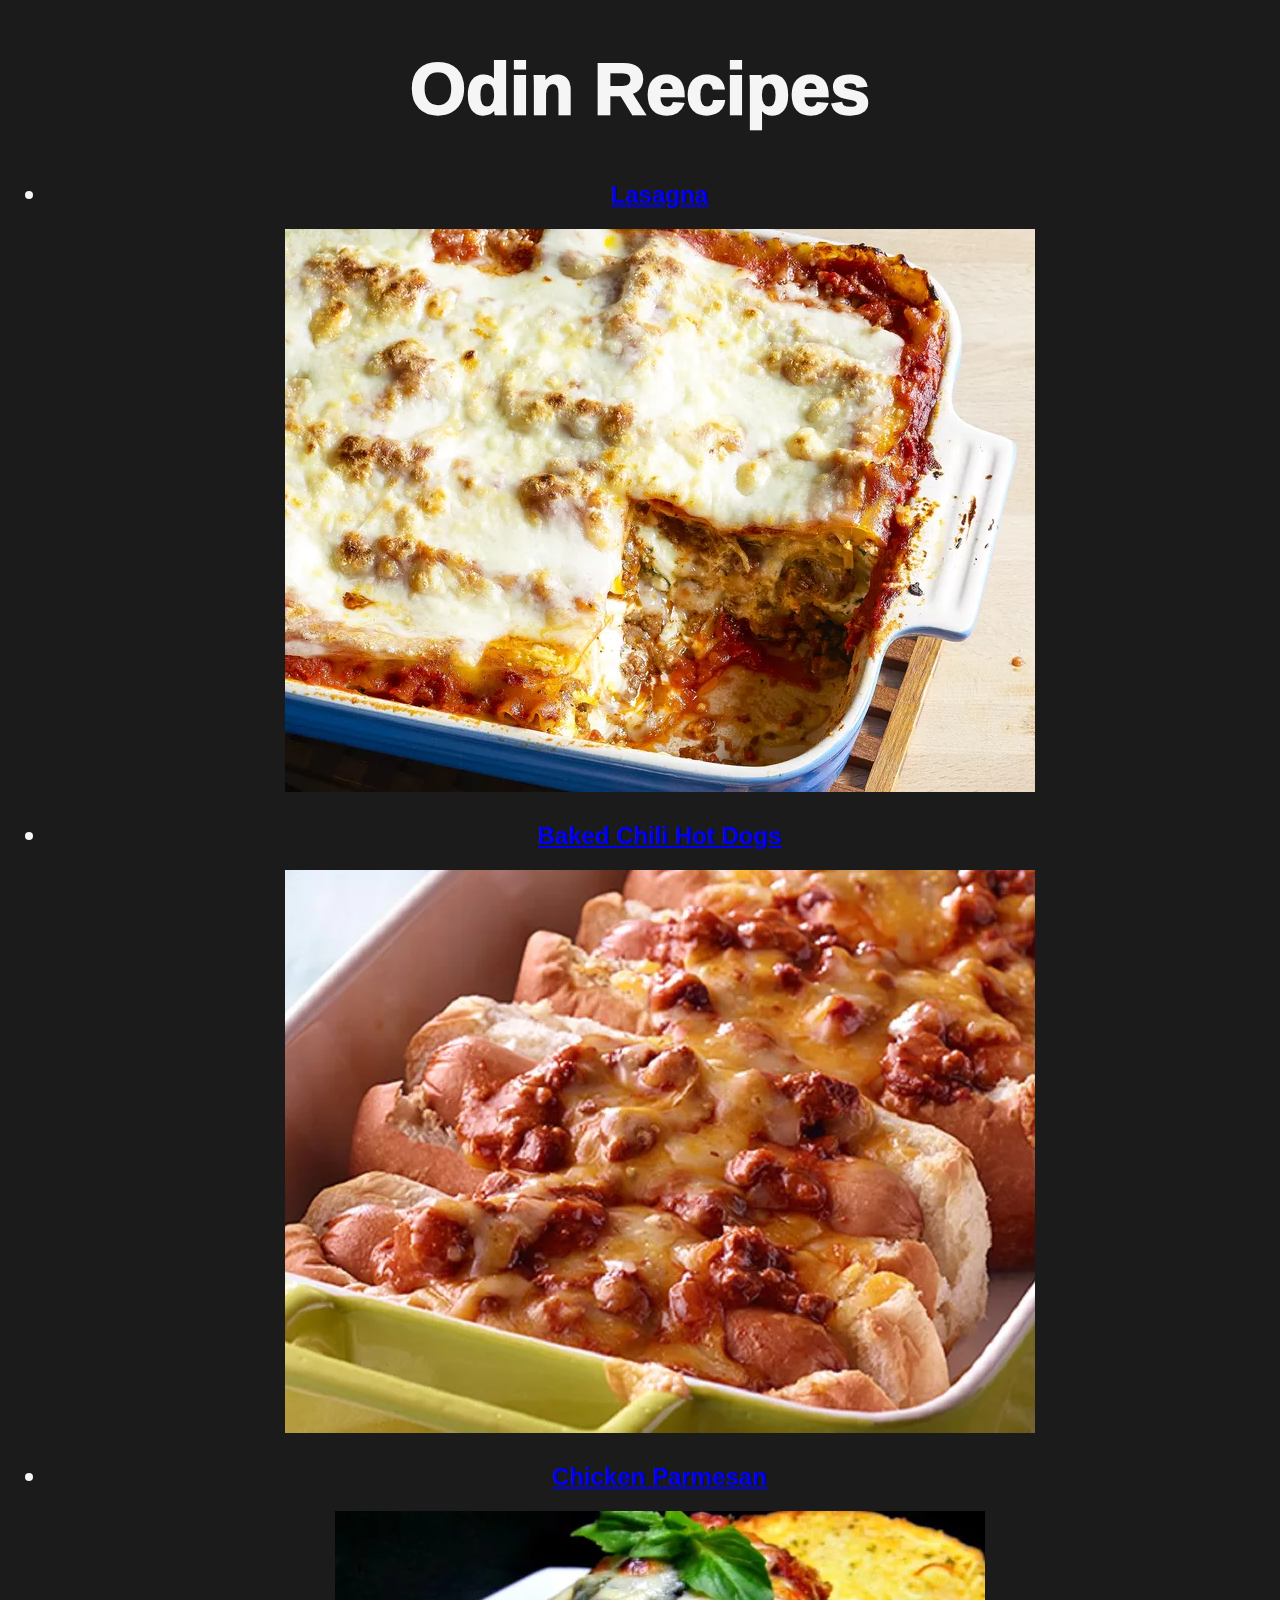
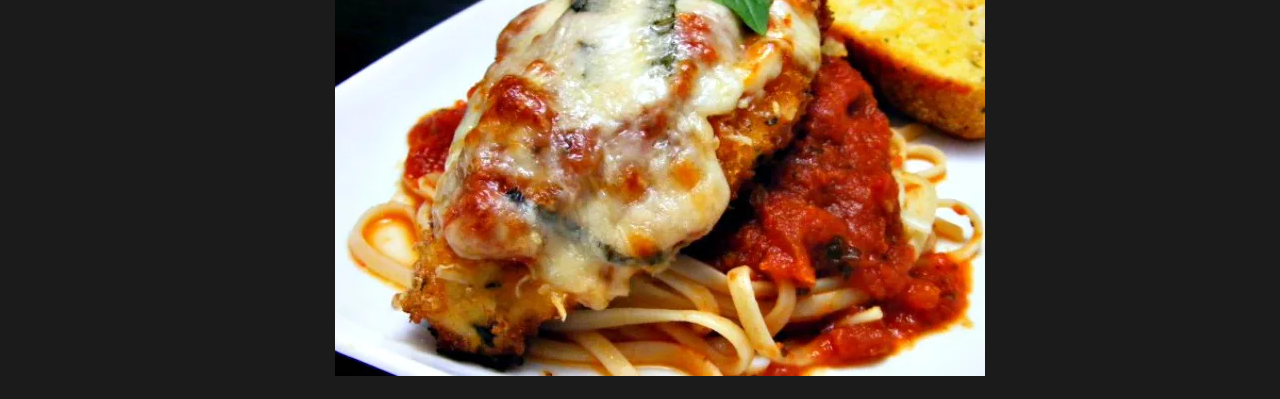
<file: index.html>
<!DOCTYPE html>
<html lang="en">
<head>
    <meta charset="UTF-8">
    <meta http-equiv="X-UA-Compatible" content="IE=edge">
    <meta name="viewport" content="width=device-width, initial-scale=1.0">
    <title>Best Food N/A</title>
    <link rel="stylesheet" href="styles.css">

</head>
<body>
    <h1 class="title">Odin Recipes</h1>
    <ul>
        <li class="recipes"><h2><a href="recipes/lasagna.html">Lasagna</a></h2>
            <a href="recipes/lasagna.html"><img src="images/lasagna.svd" alt="World's Best Lasagna"></a></li>
        <li class="recipes"><h2> <a href="recipes/chili-dogs.html">Baked Chili Hot Dogs</a></h2>
            <a href="recipes/chili-dogs.html"><img src="images/chili-dogs.svd" alt="Chili Hot Dogs RPecipe"></a></li>
        <li class="recipes"><h2> <a href="recipes/chicken-parm.html">Chicken Parmesan</a></h2>
            <a href="recipes/chicken-parm.html"><img src="images/chicken-parm.svd" alt="Easy Weeknight ChickePPn Parmesan"></a></li>
    </ul>
</body>
</html>
</file>
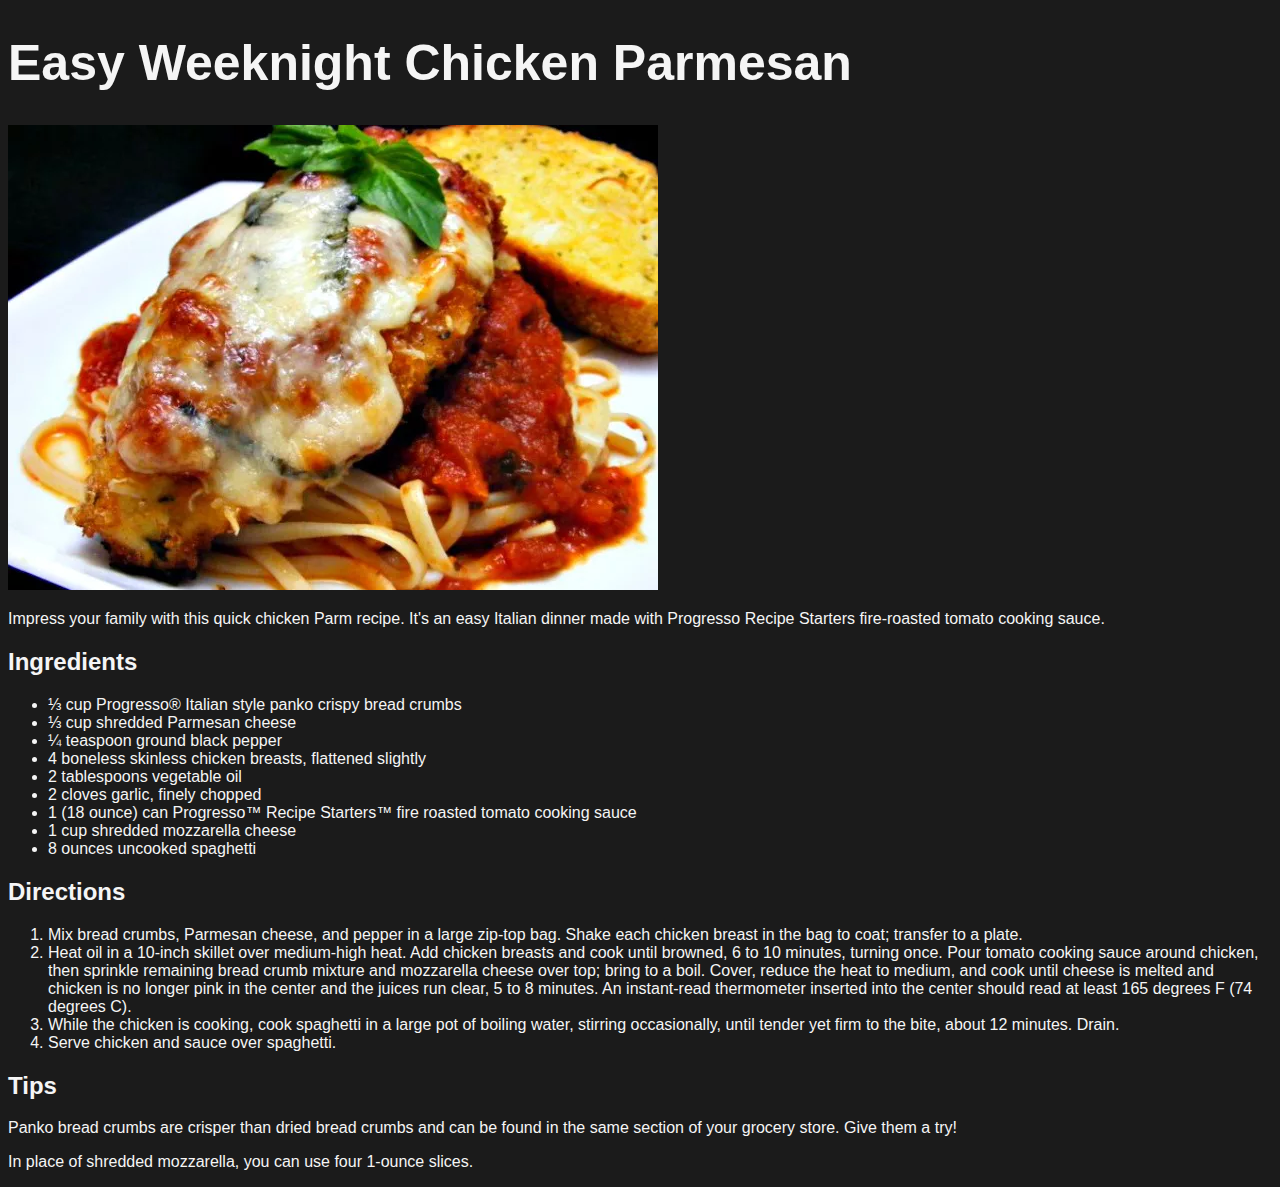
<file: recipes/chicken-parm.html>
<!DOCTYPE html>
<html lang="en">
<head>
    <meta charset="UTF-8">
    <meta http-equiv="X-UA-Compatible" content="IE=edge">
    <meta name="viewport" content="width=device-width, initial-scale=1.0">
    <title>Easy Weeknight Chicken Parmesan</title>
    <link rel="stylesheet" href="../styles.css">

</head>
<body>
    <h1>Easy Weeknight Chicken Parmesan</h1>
    <img src="../images/chicken-parm.svd" alt="Delicous Chicken Parmesan with Spaghetti">
    <p>Impress your family with this quick chicken Parm recipe. It's an easy Italian dinner made with Progresso Recipe Starters fire-roasted tomato cooking sauce.</p>
    <h2>Ingredients</h2>
    <ul>
        <li>⅓ cup Progresso® Italian style panko crispy bread crumbs</li>
        <li>⅓ cup shredded Parmesan cheese</li>
        <li>¼ teaspoon ground black pepper</li>
        <li>4 boneless skinless chicken breasts, flattened slightly</li>
        <li>2 tablespoons vegetable oil</li>
        <li>2 cloves garlic, finely chopped</li>
        <li>1 (18 ounce) can Progresso™ Recipe Starters™ fire roasted tomato cooking sauce</li>
        <li>1 cup shredded mozzarella cheese</li>
        <li>8 ounces uncooked spaghetti</li>
    </ul>
    <h2>Directions</h2>
    <ol>
        <li>Mix bread crumbs, Parmesan cheese, and pepper in a large zip-top bag. Shake each chicken breast in the bag to coat; transfer to a plate.</li>
        <li>Heat oil in a 10-inch skillet over medium-high heat. Add chicken breasts and cook until browned, 6 to 10 minutes, turning once. Pour tomato cooking sauce around chicken, then sprinkle remaining bread crumb mixture and mozzarella cheese over top; bring to a boil. Cover, reduce the heat to medium, and cook until cheese is melted and chicken is no longer pink in the center and the juices run clear, 5 to 8 minutes. An instant-read thermometer inserted into the center should read at least 165 degrees F (74 degrees C).</li>
        <li>While the chicken is cooking, cook spaghetti in a large pot of boiling water, stirring occasionally, until tender yet firm to the bite, about 12 minutes. Drain.</li>
        <li>Serve chicken and sauce over spaghetti.</li>
    </ol>
    <h2>Tips</h2>
    <p>Panko bread crumbs are crisper than dried bread crumbs and can be found in the same section of your grocery store. Give them a try!</p>
    <p>In place of shredded mozzarella, you can use four 1-ounce slices.</p>
</body>
</html>
</file>
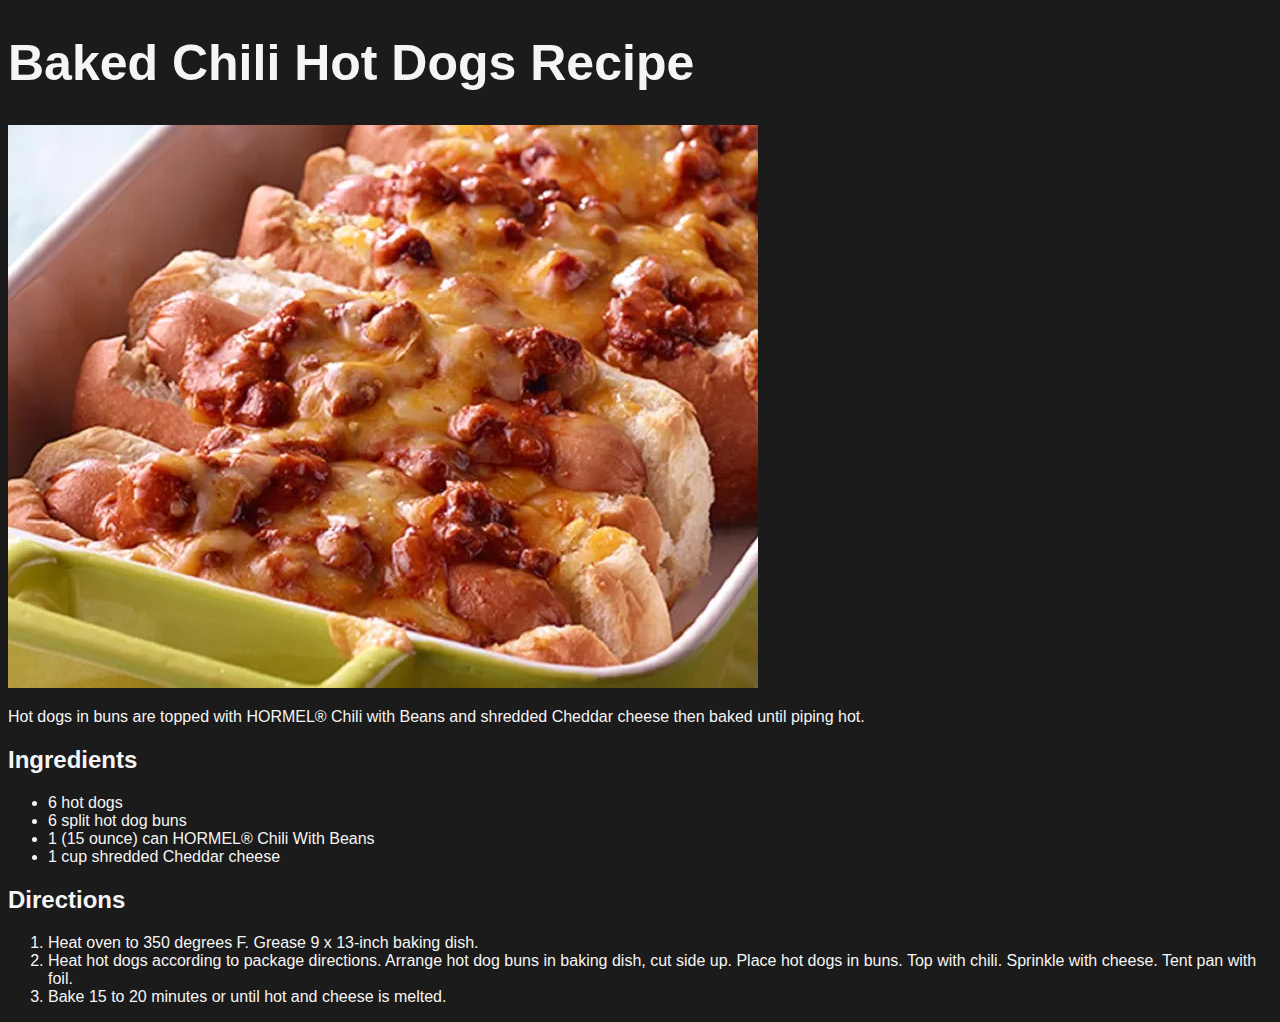
<file: recipes/chili-dogs.html>
<!DOCTYPE html>
<html lang="en">
<head>
    <meta charset="UTF-8">
    <meta http-equiv="X-UA-Compatible" content="IE=edge">
    <meta name="viewport" content="width=device-width, initial-scale=1.0">
    <title>Baked Chili Dogs</title>
    <link rel="stylesheet" href="../styles.css">

</head>
<body>
    <h1>Baked Chili Hot Dogs Recipe</h1>
    <img src="../images/chili-dogs.svd" alt="chili cheese covered hot dogs">
    <p>Hot dogs in buns are topped with HORMEL® Chili with Beans and shredded Cheddar cheese then baked until piping hot.</p>
    <h2>Ingredients</h2>
    <ul>
        <li>6 hot dogs</li>
        <li>6 split hot dog buns</li>
        <li>1 (15 ounce) can HORMEL® Chili With Beans</li>
        <li>1 cup shredded Cheddar cheese</li>
    </ul>
    <h2>Directions</h2>
    <ol>
        <li>Heat oven to 350 degrees F. Grease 9 x 13-inch baking dish.</li>
        <li>Heat hot dogs according to package directions. Arrange hot dog buns in baking dish, cut side up. Place hot dogs in buns. Top with chili. Sprinkle with cheese. Tent pan with foil.</li>
        <li>Bake 15 to 20 minutes or until hot and cheese is melted.</li>
    </ol>
</body>
</html>
</file>
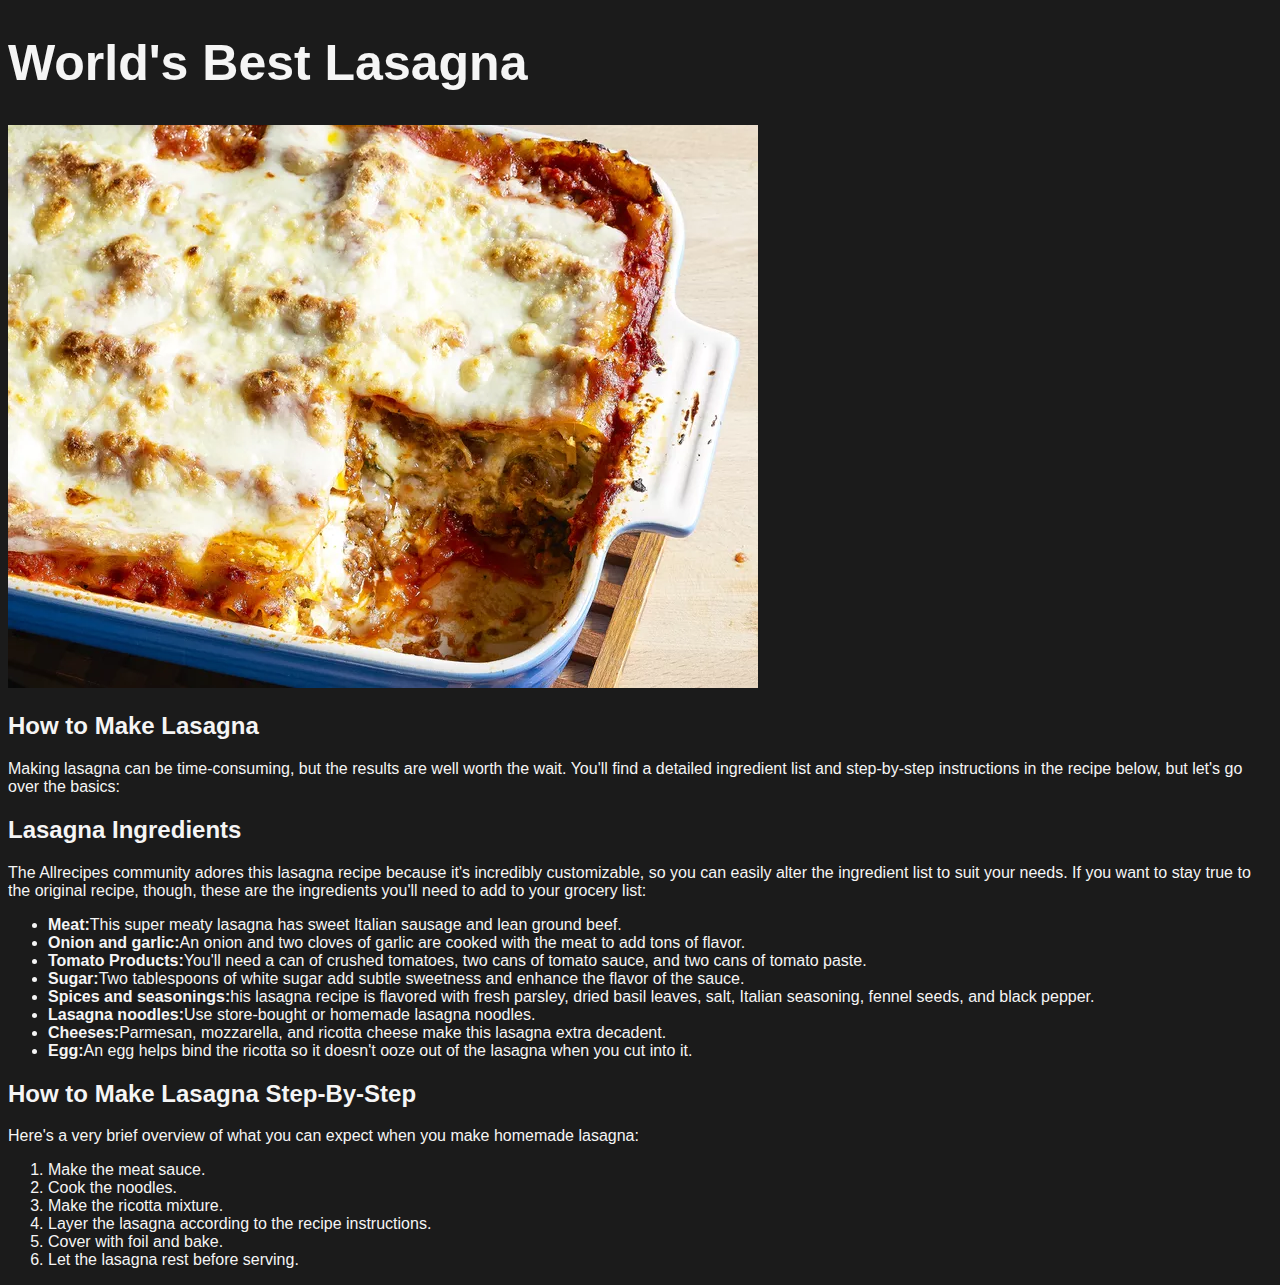
<file: recipes/lasagna.html>
<!DOCTYPE html>
<html lang="en">
<head>
    <meta charset="UTF-8">
    <meta http-equiv="X-UA-Compatible" content="IE=edge">
    <meta name="viewport" content="width=device-width, initial-scale=1.0">
    <title>Lasagna</title>
    <link rel="stylesheet" href="../styles.css">

</head>
<body>
    <h1>World's Best Lasagna</h1>
    <img src="../images/lasagna.svd" alt="A delicous Lasagna">
    <h2>How to Make Lasagna</h2>
    <p>Making lasagna can be time-consuming, but the results are well worth the wait. You'll find a detailed ingredient list and step-by-step instructions in the recipe below, but let's go over the basics:</p>
    <h2>Lasagna Ingredients</h2>
    <p>The Allrecipes community adores this lasagna recipe because it's incredibly customizable, so you can easily alter the ingredient list to suit your needs. If you want to stay true to the original recipe, though, these are the ingredients you'll need to add to your grocery list:</p>
    <ul>
        <li><strong>Meat:</strong>This super meaty lasagna has sweet Italian sausage and lean ground beef.</li>
        <li><strong>Onion and garlic:</strong>An onion and two cloves of garlic are cooked with the meat to add tons of flavor.</li>  
        <li><strong>Tomato Products:</strong>You'll need a can of crushed tomatoes, two cans of tomato sauce, and two cans of tomato paste.</li>
        <li><strong>Sugar:</strong>Two tablespoons of white sugar add subtle sweetness and enhance the flavor of the sauce.</li>
        <li><strong>Spices and seasonings:</strong>his lasagna recipe is flavored with fresh parsley, dried basil leaves, salt, Italian seasoning, fennel seeds, and black pepper.</li>
        <li><strong>Lasagna noodles:</strong>Use store-bought or homemade lasagna noodles.</li>
        <li><strong>Cheeses:</strong>Parmesan, mozzarella, and ricotta cheese make this lasagna extra decadent.</li>
        <li><strong>Egg:</strong>An egg helps bind the ricotta so it doesn't ooze out of the lasagna when you cut into it.</li>
    </ul>
    <h2>How to Make Lasagna Step-By-Step</h2>
    <p>Here's a very brief overview of what you can expect when you make homemade lasagna:</p>
    <ol>
        <li>Make the meat sauce.</li>
        <li>Cook the noodles.</li>
        <li>Make the ricotta mixture.</li>
        <li>Layer the lasagna according to the recipe instructions.</li>
        <li>Cover with foil and bake.</li>
        <li>Let the lasagna rest before serving.</li>
    </ol>
</body>
</html>
</file>
<file: styles.css>
body {
    background-color: rgb(27, 27, 27);
    color: whitesmoke;
    font-family: 'Segoe UI', Tahoma, Geneva, Verdana, sans-serif;
}


.title {
    font-size: 72px;
    font-family:'Segoe UI', Tahoma, Geneva, Verdana, sans-serif;
    color: whitesmoke;
    font-weight:1000;
    text-align: center;
}

.recipes {
    font-size: 28px;
    font-family:'Segoe UI', Tahoma, Geneva, Verdana, sans-serif;
    color: whitesmoke;
    text-align: center;
}

h2 {
    font-size: 24px;
}

h1 {
    font-size: 50px;
}


/* Not quite sure why the li on main page is not aligning to center. Also the links are not changing color */
</file>
